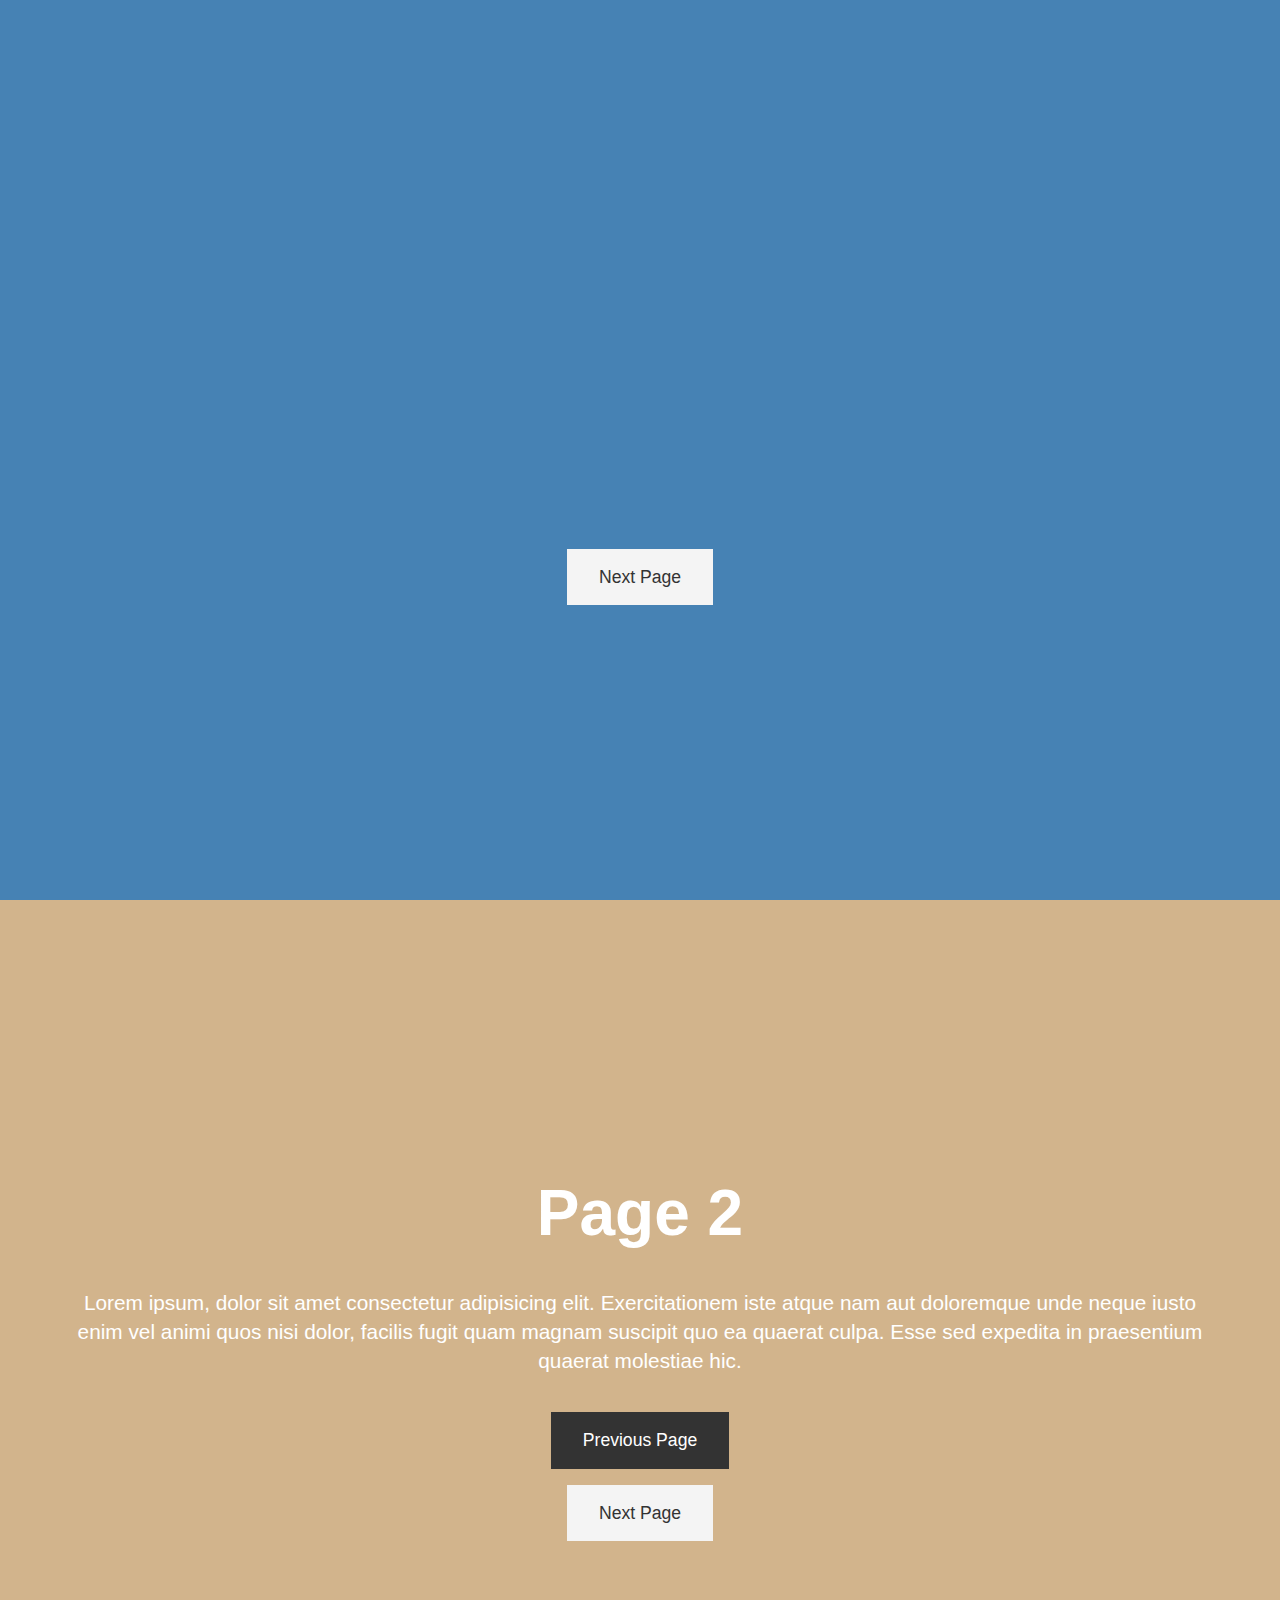
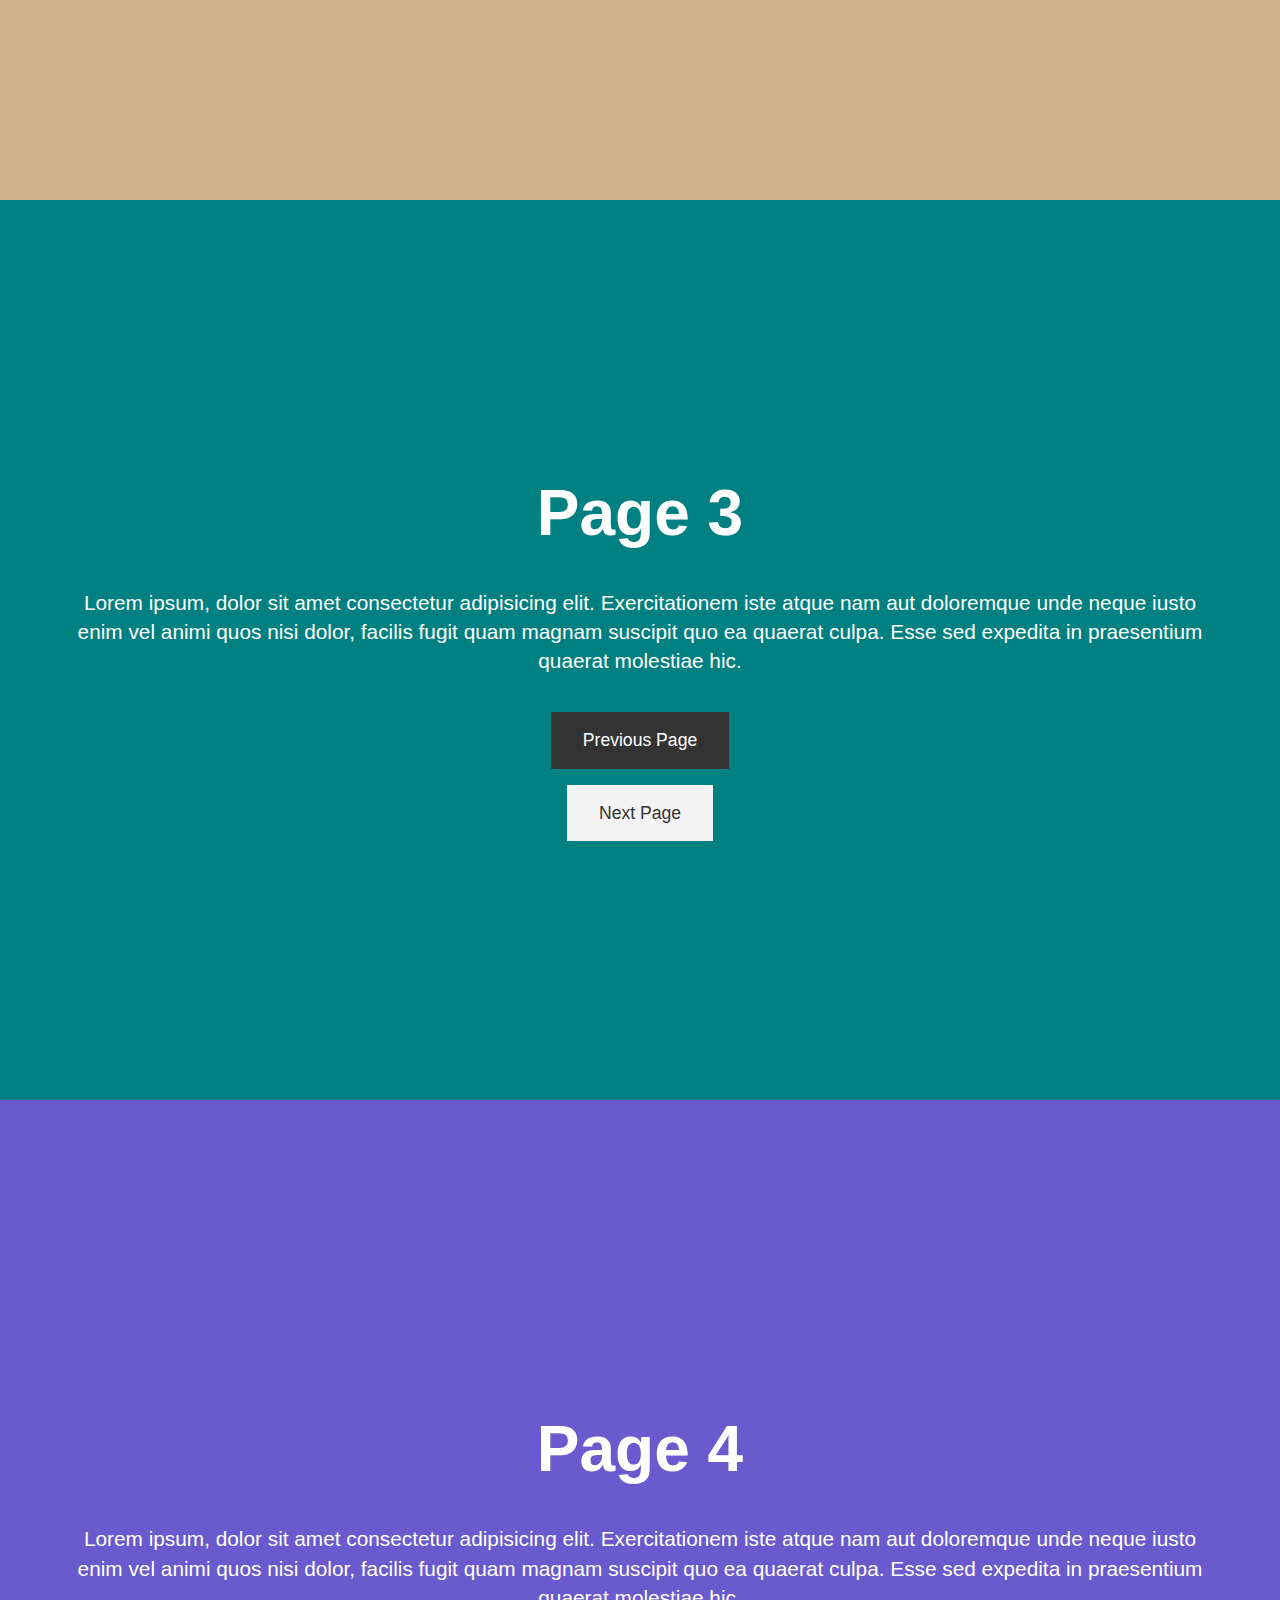
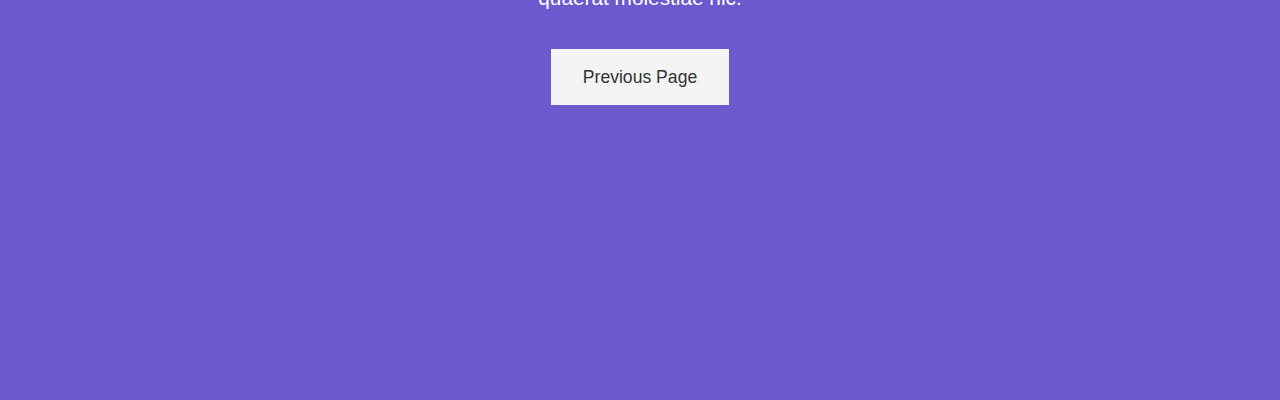
<file: 1-Presentation Website/index.html>
<!DOCTYPE html>
<html lang="en">
<head>
    <meta charset="UTF-8">
    <meta http-equiv="X-UA-Compatible" content="IE=edge">
    <meta name="viewport" content="width=device-width, initial-scale=1.0">
    <link rel="stylesheet" href="style.css">
    <link rel="stylesheet" href="https://cdnjs.cloudflare.com/ajax/libs/font-awesome/6.0.0-beta2/css/all.min.css" integrity="sha512-YWzhKL2whUzgiheMoBFwW8CKV4qpHQAEuvilg9FAn5VJUDwKZZxkJNuGM4XkWuk94WCrrwslk8yWNGmY1EduTA==" crossorigin="anonymous" referrerpolicy="no-referrer" />
    <title>Presentation</title>
</head>
<body>
    <!-- Page 1 (Intro) -->
    <section id="page-1" class="page">
        <h1>Welcome To My Presentation</h1>
        <p>Lorem ipsum, dolor sit amet consectetur adipisicing elit. 
            Exercitationem iste atque nam aut doloremque unde neque 
            iusto enim vel animi quos nisi dolor, facilis fugit 
            quam magnam suscipit quo ea quaerat culpa. Esse sed 
            expedita in praesentium quaerat molestiae hic.</p>
        <div>
            <a href="#page-2" class="btn">
                Next Page <i class="fas fa-arrow-circle-down"></i>
            </a>
        </div>
    </section>

    <!-- Page 2 -->
    <section id="page-2" class="page">
        <h1>Page 2</h1>
        <p>Lorem ipsum, dolor sit amet consectetur adipisicing elit. 
            Exercitationem iste atque nam aut doloremque unde neque 
            iusto enim vel animi quos nisi dolor, facilis fugit 
            quam magnam suscipit quo ea quaerat culpa. Esse sed 
            expedita in praesentium quaerat molestiae hic.</p>
        <div>
            <a href="#page-1" class="btn btn-dark">
                Previous Page <i class="fas fa-arrow-circle-up"></i>
            </a>
        </div>
        <div>
            <a href="#page-3" class="btn">
                Next Page <i class="fas fa-arrow-circle-down"></i>
            </a>
        </div>
    </section>

    <!-- Page 3 -->
    <section id="page-3" class="page">
        <h1>Page 3</h1>
        <p>Lorem ipsum, dolor sit amet consectetur adipisicing elit. 
            Exercitationem iste atque nam aut doloremque unde neque 
            iusto enim vel animi quos nisi dolor, facilis fugit 
            quam magnam suscipit quo ea quaerat culpa. Esse sed 
            expedita in praesentium quaerat molestiae hic.</p>
        <div>
            <a href="#page-2" class="btn btn-dark">
                Previous Page <i class="fas fa-arrow-circle-up"></i>
            </a>
        </div>
        <div>
            <a href="#page-4" class="btn">
                Next Page <i class="fas fa-arrow-circle-down"></i>
            </a>
        </div>
    </section>

    <!-- Page 4 -->
    <section id="page-4" class="page">
        <h1>Page 4</h1>
        <p>Lorem ipsum, dolor sit amet consectetur adipisicing elit. 
            Exercitationem iste atque nam aut doloremque unde neque 
            iusto enim vel animi quos nisi dolor, facilis fugit 
            quam magnam suscipit quo ea quaerat culpa. Esse sed 
            expedita in praesentium quaerat molestiae hic.</p>
        <div>
            <a href="#page-3" class="btn">
                Previous Page <i class="fas fa-arrow-circle-up"></i>
            </a>
        </div>
    </section>
</body>
</html>
</file>
<file: 1-Presentation Website/style.css>
:root {
    --page-1-color: steelblue;
    --page-2-color: tan;
    --page-3-color: teal;
    --page-4-color: slateblue;
    --animate-speed: 1s;
}

body {
    font-family: Arial, Helvetica, sans-serif;
    line-height: 1.4;
    color: #fff;
    margin: 0;
    padding: 0;
    overflow: hidden;
}

/* Page Colors */
#page-1 { background: var(--page-1-color);}
#page-2 { background: var(--page-2-color);}
#page-3 { background: var(--page-3-color);}
#page-4 { background: var(--page-4-color);}

.page {
    display: flex;
    flex-direction: column;
    height: 100vh;
    align-items: center;
    justify-content: center;
    text-align: center;
    padding: 0 4rem;
}

.page h1 {
    font-size: 4rem;
    line-height: 1.2;
    margin: 1rem;
}

.page p {
    font-size: 1.3rem;
}

.btn {
    display: inline-block;
    padding: 1rem 2rem;
    background: #f4f4f4;
    color: #333;
    text-decoration: none;
    border: none;
    margin-top: 1rem;
    font-size: 1.1rem;
    transition: all 0.3s ease-in;
}

.btn:hover, .btn-dark {
    background: #333;
    color: #fff;
}

.btn-dark:hover {
    background: #fff;
    color: #333;
}

/* Page Animation */
#page-1 h1 {
    transform: translateY(-1200px);
    animation: heading var(--animate-speed) forwards ease-in;
}

#page-1 p {
    transform: translateX(-1800px);
    animation: text var(--animate-speed) forwards ease-in 2s;
}

/* Keyframes */
@keyframes heading {
    to {
        transform: translateY(0);
    }
}

@keyframes text {
    to {
        transform: translateX(0);
    }
}
</file>
